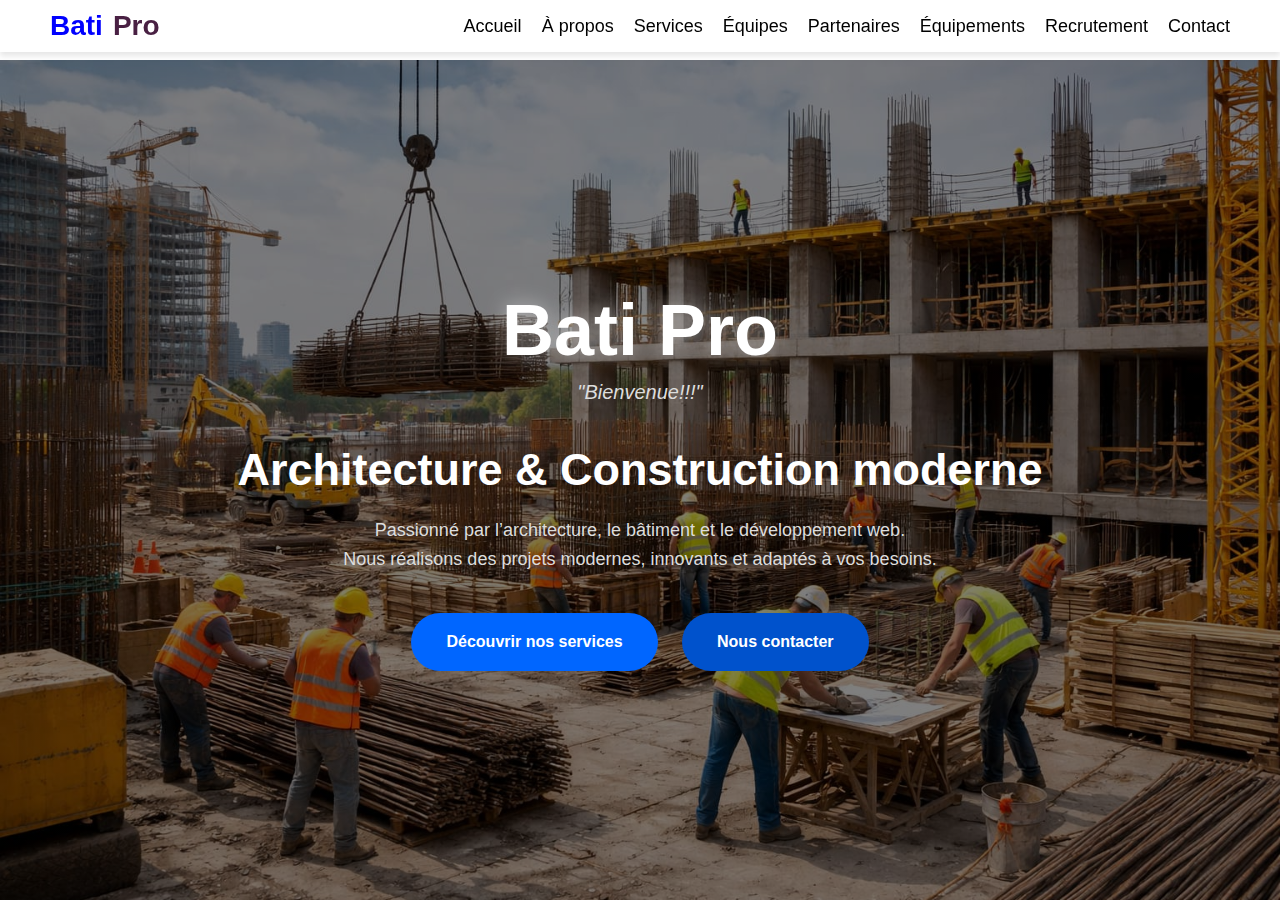
<file: index.html>
<!DOCTYPE html>
<html lang="en">

<head>
    <meta charset="UTF-8">
    <meta name="viewport" content="width=device-width, initial-scale=1.0">
    <title>Bati Pro</title>
    <link rel="stylesheet" href="./style.css">
</head>

<body>
    <nav class="navbar">
        <div class="logo">
            <span class="logo-icon">Bati</span>
            <span class="logo-text">Pro</span>
        </div>
        <ul class="nav-list">
            <li><a href="#" class="active">Accueil</a></li>
            <li><a href="./html/apropos.html">À propos</a></li>
            <li><a href="./html/service.html">Services</a></li>
            <li><a href="./html/equipe.html">Équipes</a></li>
            <li><a href="./html/partenaire.html">Partenaires</a></li>
            <li><a href="./html/equipement.html">Équipements</a></li>
            <li><a href="./html/recrutement.html">Recrutement</a></li>
            <li><a href="./html/contact.html" class="contact-btn">Contact</a></li>
        </ul>
    </nav>

    <section class="home">
        <div class="home-content">
            <h1 class="main-title">Bati Pro</h1>
            <p class="subtitle">"Bienvenue!!!"</p>
            <h2 class="section-title">Architecture & Construction moderne</h2>
            <p class="description">
                Passionné par l’architecture, le bâtiment et le développement web. <br> 
                Nous réalisons des projets modernes, innovants et adaptés à vos besoins.
            </p>
            <div class="home-buttons">
                <div>
                    <button class="btn btn-primary">Découvrir nos services</button>
                    <button class="btn btn-secondary">Nous contacter</button>

                </div>
            </div>
        </div>
    </section>

</body>

</html>
</file>
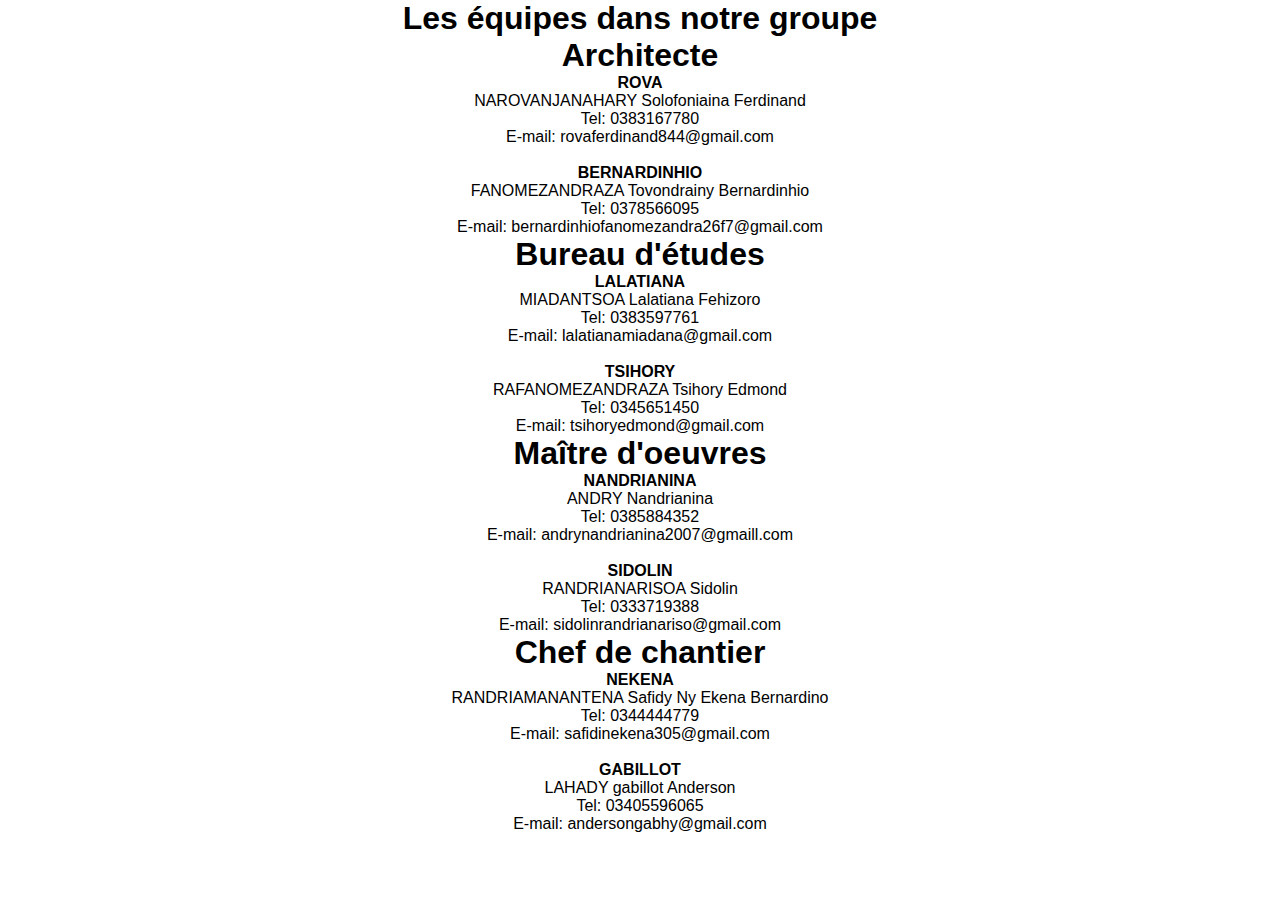
<file: equipe.html>
<!DOCTYPE html>
<html lang="en">
<head>
    <meta charset="UTF-8">
    <meta name="viewport" content="width=device-width, initial-scale=1.0">
    <link rel="stylesheet" href="equipe.css">
    <title>Equipe</title>
</head>

<body>
    <section>
        <h1>Les équipes dans notre groupe</h1>

        <div>
            <h1>Architecte</h1>
            <p1 class="rova"><b>ROVA</b>
                <ul>
                    <li>NAROVANJANAHARY Solofoniaina Ferdinand</li>
                    <li>Tel: 0383167780</li>
                    <li>E-mail: rovaferdinand844@gmail.com</li>
                </ul>
            </p1>
            <br/>
           

            <p2 class="bernardinhio"><b>BERNARDINHIO</b>
                <ul>
                    <li>FANOMEZANDRAZA Tovondrainy Bernardinhio</li>
                    <li>Tel: 0378566095</li>
                    <li>E-mail: bernardinhiofanomezandra26f7@gmail.com</li>
                </ul>
            </p2>
        </div>

        
        <div>
            <h1>Bureau d'études</h1>
            <p class="lalatiana"><b>LALATIANA</b> 
                <ul>
                    <li>MIADANTSOA Lalatiana Fehizoro</li>
                    <li>Tel: 0383597761</li>
                    <li>E-mail: lalatianamiadana@gmail.com</li>
                </ul>
            </p>
            <br/>

            <p class="tsihory"><b>TSIHORY</b>
                <ul>
                    <li>RAFANOMEZANDRAZA Tsihory Edmond</li>
                    <li>Tel: 0345651450</li>
                    <li>E-mail: tsihoryedmond@gmail.com</li>
                </ul>
             </p>
        </div>


        <div>
            <h1>Maître d'oeuvres</h1>
            <p class="nandrianina"><b>NANDRIANINA</b>
                <ul>
                    <li>ANDRY Nandrianina</li>
                    <li>Tel: 0385884352</li>
                    <li>E-mail: andrynandrianina2007@gmaill.com</li>
                </ul>
            </p>
                <br/>
                
            <p class="sidolin"><b>SIDOLIN</b>
                <ul>
                    <li>RANDRIANARISOA Sidolin</li>
                    <li>Tel: 0333719388</li>
                    <li>E-mail: sidolinrandrianariso@gmail.com</li>
                </ul>
            </p>
        </div>


        <div>
            <h1>Chef de chantier</h1>
            <p class="nekena"><b>NEKENA</b>
                <ul>
                    <li>RANDRIAMANANTENA Safidy Ny Ekena Bernardino</li>
                    <li>Tel: 0344444779</li>
                    <li>E-mail: safidinekena305@gmail.com</li>
                </ul>
            </p>
                <br/>
               
            <p class="gabillot"><b>GABILLOT</b>
                <ul>
                    <li>LAHADY gabillot Anderson</li>
                    <li>Tel: 03405596065</li>
                    <li>E-mail: andersongabhy@gmail.com</li>
                </ul>
            </p>
        </div>
    </section>
</body>
</html>
</file>
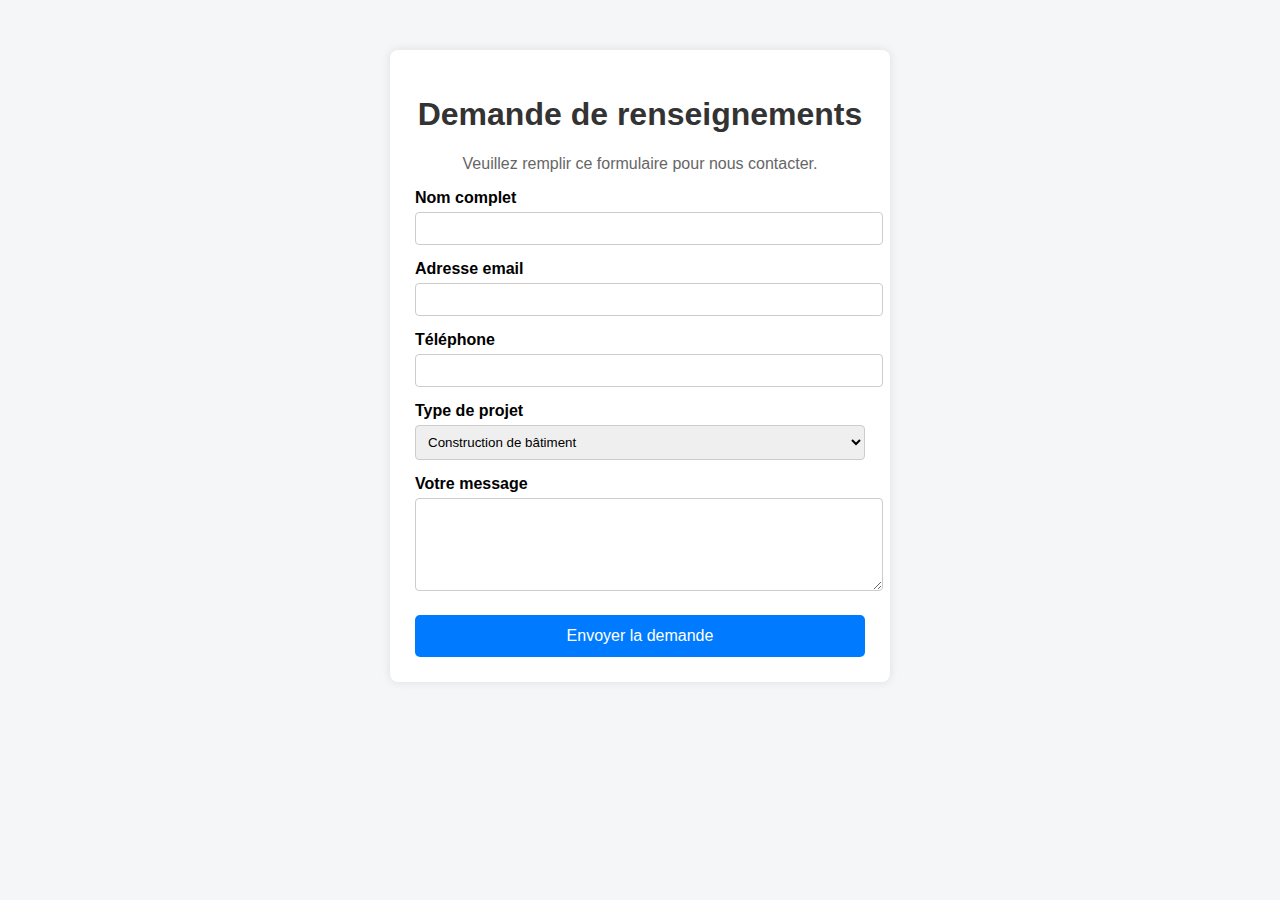
<file: inscription.html>
<!DOCTYPE html>
<html lang="fr">
<head>
    <meta charset="UTF-8">
    <title>Inscription - Entreprise de Construction</title>
    <link rel="stylesheet" href="../style/inscription.css">
</head>
<body>

    <div class="container">
        <h1>Demande de renseignements</h1>
        <p>Veuillez remplir ce formulaire pour nous contacter.</p>

        <form action="#" method="post">
            <label for="nom">Nom complet</label>
            <input type="text" id="nom" name="nom" required>

            <label for="email">Adresse email</label>
            <input type="email" id="email" name="email" required>

            <label for="telephone">Téléphone</label>
            <input type="tel" id="telephone" name="telephone">

            <label for="service">Type de projet</label>
            <select id="service" name="service">
                <option>Construction de bâtiment</option>
                <option>Rénovation</option>
                <option>Génie civil</option>
                <option>Autre</option>
            </select>

            <label for="message">Votre message</label>
            <textarea id="message" name="message" rows="5"></textarea>


        <button type="submit">Envoyer la demande</button>
        </form>
    </div>

</body>
</html>
</file>
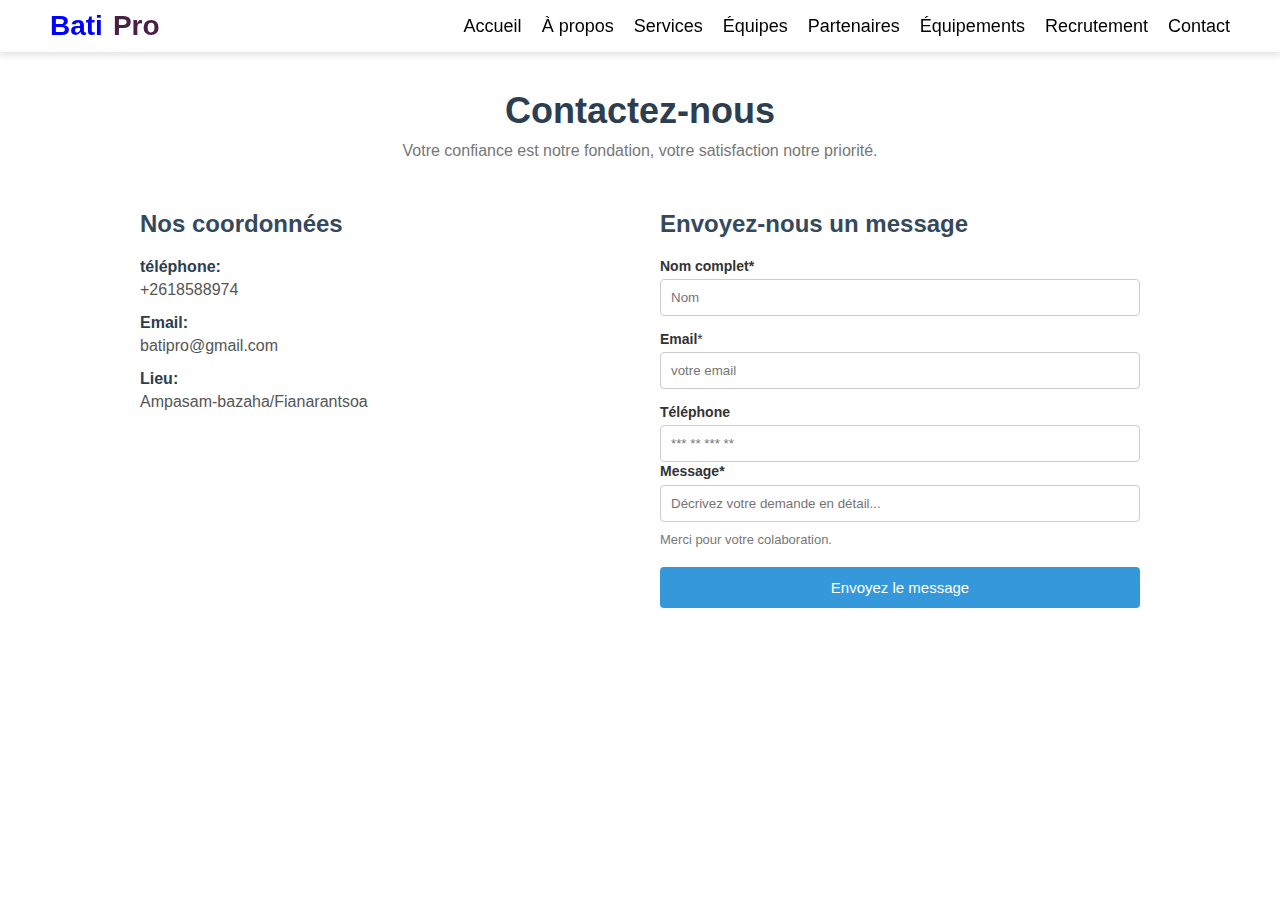
<file: html/contact.html>
<!DOCTYPE html>
<html lang="en">

<head>
    <meta charset="UTF-8">
    <meta name="viewport" content="width=device-width, initial-scale=1.0">
    <link rel="stylesheet" href="../style/contact.css">
    <title>Contact</title>
</head>

<body>
    <nav class="navbar">
        <div class="logo">
            <span class="logo-icon">Bati</span>
            <span class="logo-text">Pro</span>
        </div>
        <ul class="nav-list">
            <li><a href="../index.html">Accueil</a></li>
            <li><a href="./apropos.html">À propos</a></li>
            <li><a href="./service.html">Services</a></li>
            <li><a href="./equipe.html">Équipes</a></li>
            <li><a href="./partenaire.html">Partenaires</a></li>
            <li><a href="./equipement.html">Équipements</a></li>
            <li><a href="./recrutement.html">Recrutement</a></li>
            <li><a href="" class="contact-btn" class="active">Contact</a></li>
        </ul>
    </nav>
    <section class="teste">
        <div class="contact-titre">
            <div class="information">
                <h1>Contactez-nous</h1>
                <p>Votre confiance est notre fondation, votre satisfaction notre priorité.</p>
            </div>
        </div>

        <div class="conteneur">
            <div class="coordonnee">
                <h2>Nos coordonnées</h2>
                <h3>téléphone:</h3>
                <p>+2618588974</p>
                <h3>Email:</h3>
                <p>batipro@gmail.com</p>
                <h3>Lieu:</h3>
                <p>Ampasam-bazaha/Fianarantsoa</p>
            </div>
            <div class="message">
                <h2>Envoyez-nous un message</h2>
                <form action="">
                    <p><strong>Nom complet*</strong></p>
                    <input type="text" value="" placeholder="Nom">
                    <p><strong>Email</strong>*</p>
                    <input type="email" placeholder="votre email" id="">
                    <p> <strong>Téléphone</strong></p>
                    <input type="number" placeholder="*** ** *** **" id=""><br>
                    <label for=""><strong>Message*</strong></label><br>
                    <input type="text" placeholder="Décrivez votre demande en détail..." id="">
                    <p>Merci pour votre colaboration.</p><BUtton>Envoyez le message</BUtton>
                </form>
            </div>
        </div>
    </section>
</body>

</html>
</file>
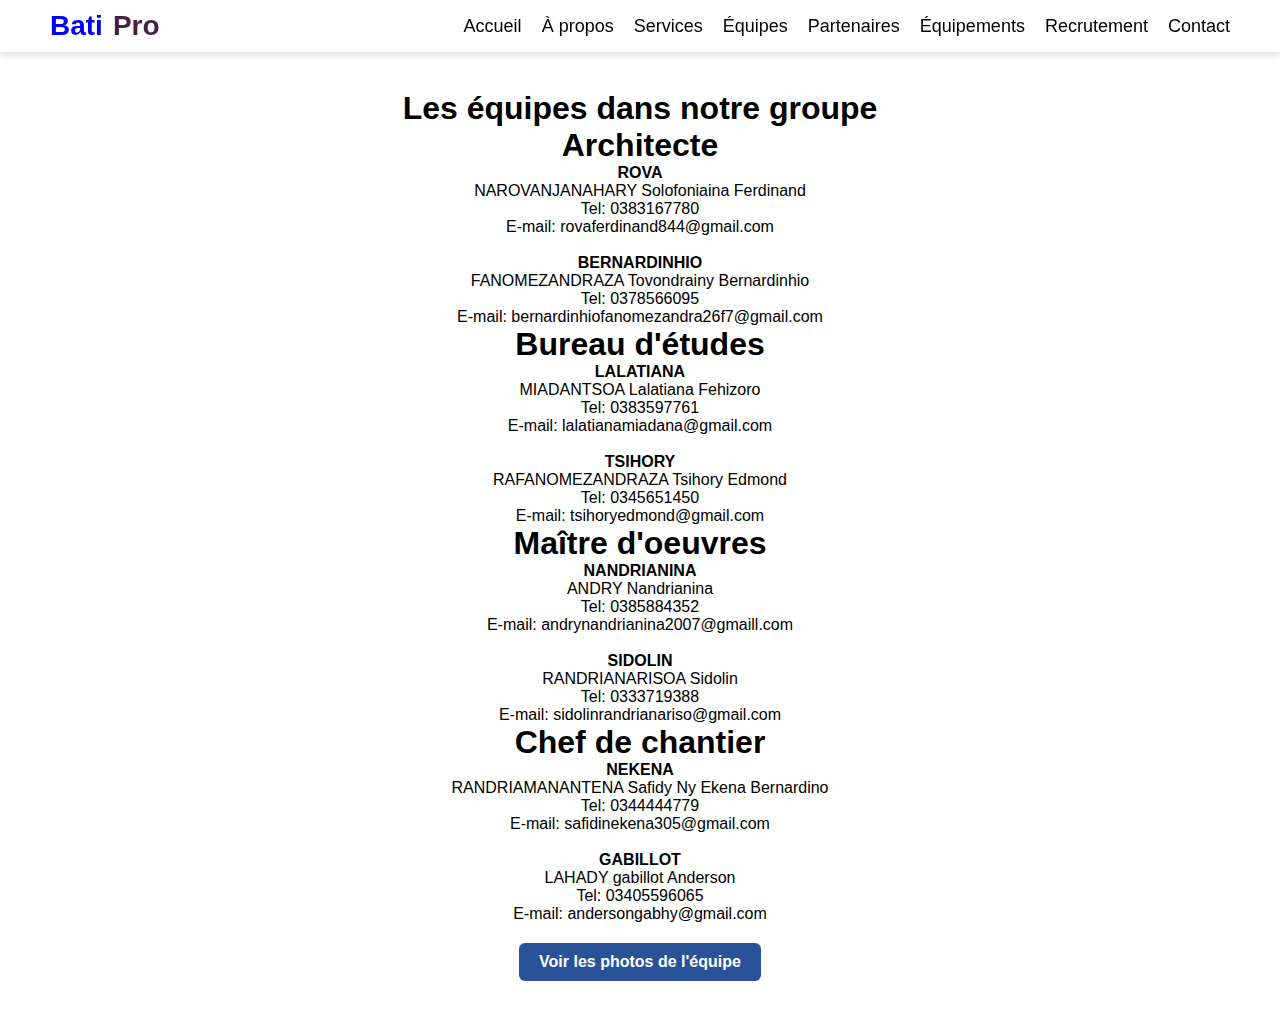
<file: html/equipe.html>
<!DOCTYPE html>
<html lang="en">

<head>
    <meta charset="UTF-8">
    <meta name="viewport" content="width=device-width, initial-scale=1.0">
    <link rel="stylesheet" href="../style/equipe.css">
    <title>Equipe</title>
</head>

<body>
    <nav class="navbar">
        <div class="logo">
            <span class="logo-icon">Bati</span>
            <span class="logo-text">Pro</span>
        </div>
        <ul class="nav-list">
            <li><a href="../index.html">Accueil</a></li>
            <li><a href="./apropos.html">À propos</a></li>
            <li><a href="./service.html">Services</a></li>
            <li><a href="" class="active">Équipes</a></li>
            <li><a href="./partenaire.html">Partenaires</a></li>
            <li><a href="./equipement.html">Équipements</a></li>
            <li><a href="./recrutement.html">Recrutement</a></li>
            <li><a href="./contact.html" class="contact-btn">Contact</a></li>
        </ul>
    </nav>

    <section>
        <h1>Les équipes dans notre groupe</h1>

        <div>
            <h1>Architecte</h1>
            <p1 class="rova"><b>ROVA</b>
                <ul>
                    <li>NAROVANJANAHARY Solofoniaina Ferdinand</li>
                    <li>Tel: 0383167780</li>
                    <li>E-mail: rovaferdinand844@gmail.com</li>
                </ul>
            </p1>
            <br />


            <p2 class="bernardinhio"><b>BERNARDINHIO</b>
                <ul>
                    <li>FANOMEZANDRAZA Tovondrainy Bernardinhio</li>
                    <li>Tel: 0378566095</li>
                    <li>E-mail: bernardinhiofanomezandra26f7@gmail.com</li>
                </ul>
            </p2>
        </div>


        <div>
            <h1>Bureau d'études</h1>
            <p class="lalatiana"><b>LALATIANA</b>
            <ul>
                <li>MIADANTSOA Lalatiana Fehizoro</li>
                <li>Tel: 0383597761</li>
                <li>E-mail: lalatianamiadana@gmail.com</li>
            </ul>
            </p>
            <br />

            <p class="tsihory"><b>TSIHORY</b>
            <ul>
                <li>RAFANOMEZANDRAZA Tsihory Edmond</li>
                <li>Tel: 0345651450</li>
                <li>E-mail: tsihoryedmond@gmail.com</li>
            </ul>
            </p>
        </div>


        <div>
            <h1>Maître d'oeuvres</h1>
            <p class="nandrianina"><b>NANDRIANINA</b>
            <ul>
                <li>ANDRY Nandrianina</li>
                <li>Tel: 0385884352</li>
                <li>E-mail: andrynandrianina2007@gmaill.com</li>
            </ul>
            </p>
            <br />

            <p class="sidolin"><b>SIDOLIN</b>
            <ul>
                <li>RANDRIANARISOA Sidolin</li>
                <li>Tel: 0333719388</li>
                <li>E-mail: sidolinrandrianariso@gmail.com</li>
            </ul>
            </p>
        </div>


        <div>
            <h1>Chef de chantier</h1>
            <p class="nekena"><b>NEKENA</b>
            <ul>
                <li>RANDRIAMANANTENA Safidy Ny Ekena Bernardino</li>
                <li>Tel: 0344444779</li>
                <li>E-mail: safidinekena305@gmail.com</li>
            </ul>
            </p>
            <br />

            <p class="gabillot"><b>GABILLOT</b>
            <ul>
                <li>LAHADY gabillot Anderson</li>
                <li>Tel: 03405596065</li>
                <li>E-mail: andersongabhy@gmail.com</li>
            </ul>
            </p>
        </div>

        <div class="photo-btn-container">
            <a href="./photo.html" class="photo-btn">
                Voir les photos de l'équipe
            </a>
        </div>

    </section>

</body>

</html>
</file>
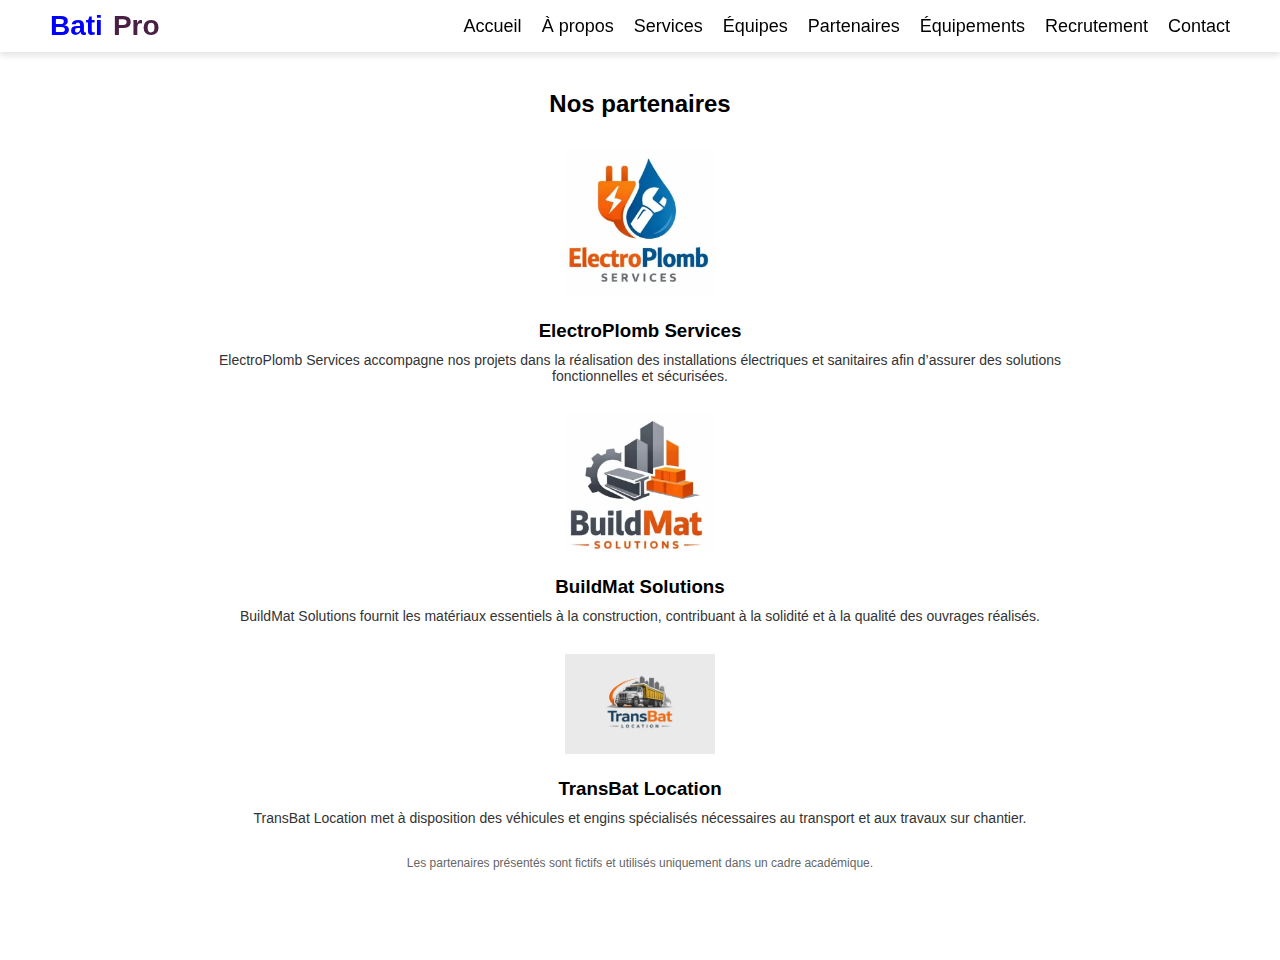
<file: html/partenaire.html>
<!DOCTYPE html>
<html lang="en">

<head>
    <meta charset="UTF-8">
    <meta name="viewport" content="width=device-width, initial-scale=1.0">
    <link rel="stylesheet" href="../style/partenaire.css">
    <title>Partenaires</title>
</head>

<body>
    <nav class="navbar">
        <div class="logo">
            <span class="logo-icon">Bati</span>
            <span class="logo-text">Pro</span>
        </div>
        <ul class="nav-list">
            <li><a href="../index.html" class="active">Accueil</a></li>
            <li><a href="./apropos.html">À propos</a></li>
            <li><a href="./service.html">Services</a></li>
            <li><a href="./equipe.html">Équipes</a></li>
            <li><a href="" class="active">Partenaires</a></li>
            <li><a href="./equipement.html">Équipements</a></li>
            <li><a href="./recrutement.html">Recrutement</a></li>
            <li><a href="./contact.html" class="contact-btn">Contact</a></li>
        </ul>
    </nav>


    <section class="partenaires">
        <h2>Nos partenaires</h2>

        <div class="partenaire">
            <img src="../image/electroplomb.jpeg" alt="Logo ElectroPlomb Services">
            <h3>ElectroPlomb Services</h3>
            <p>
                ElectroPlomb Services accompagne nos projets dans la réalisation
                des installations électriques et sanitaires afin d’assurer
                des solutions fonctionnelles et sécurisées.
            </p>
        </div>

        <div class="partenaire">
            <img src="../image/buildmat.jpeg" alt="Logo BuildMat Solutions">
            <h3>BuildMat Solutions</h3>
            <p>
                BuildMat Solutions fournit les matériaux essentiels à la construction,
                contribuant à la solidité et à la qualité des ouvrages réalisés.
            </p>
        </div>

        <div class="partenaire">
            <img src="../image/transbat.jpeg" alt="Logo TransBat Location">
            <h3>TransBat Location</h3>
            <p>
                TransBat Location met à disposition des véhicules et engins
                spécialisés nécessaires au transport et aux travaux sur chantier.
            </p>
        </div>

        <p class="note">
            Les partenaires présentés sont fictifs et utilisés uniquement
            dans un cadre académique.
        </p>
    </section>


</body>

</html>
</file>
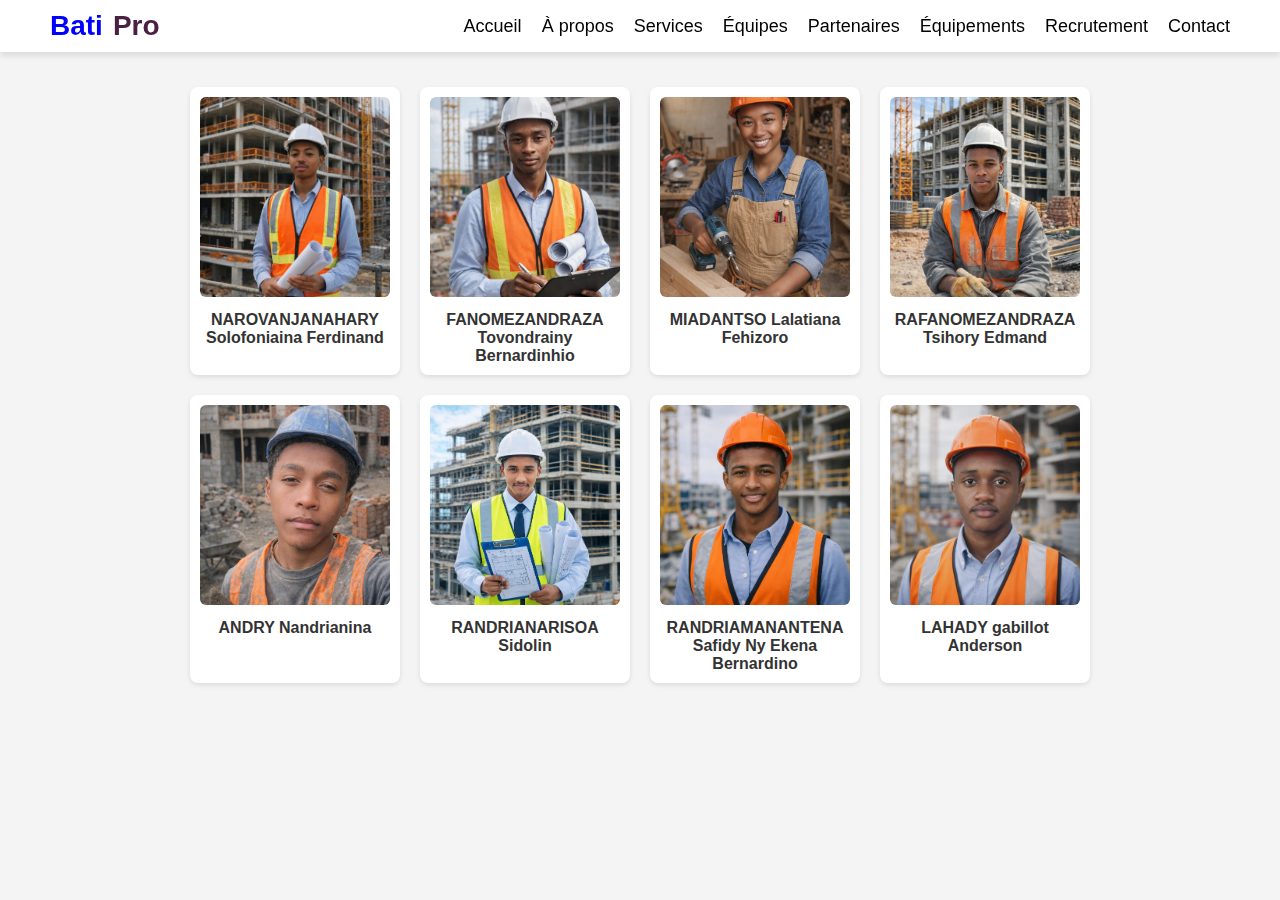
<file: html/photo.html>
<!DOCTYPE html>
<html lang="en">

<head>
    <meta charset="UTF-8">
    <meta name="viewport" content="width=device-width, initial-scale=1.0">
    <link rel="stylesheet" href="../style/photo.css">
    <title>photos</title>
</head>

<body>
    <nav class="navbar">
        <div class="logo">
            <span class="logo-icon">Bati</span>
            <span class="logo-text">Pro</span>
        </div>
        <ul class="nav-list">
            <li><a href="../index.html">Accueil</a></li>
            <li><a href="./apropos.html">À propos</a></li>
            <li><a href="./service.html">Services</a></li>
            <li><a href="./equipe.html">Équipes</a></li>
            <li><a href="./partenaire.html">Partenaires</a></li>
            <li><a href="./equipement.html">Équipements</a></li>
            <li><a href="./recrutement.html">Recrutement</a></li>
            <li><a href="./contact.html" class="contact-btn">Contact</a></li>
        </ul>
    </nav>

    <h1>Notre Personnel</h1>

    <div class="galerie">

        <div class="carte">
            <img src="../image/rova.jpeg" alt="Personnel 1">
            <div class="nom">NAROVANJANAHARY Solofoniaina Ferdinand</div>
        </div>

        <div class="carte">
            <img src="../image/bernardinhio.jpeg" alt="Personnel 2">
            <div class="nom">FANOMEZANDRAZA Tovondrainy Bernardinhio</div>
        </div>

        <div class="carte">
            <img src="../image/lalatiana.jpeg" alt="Personnel 3">
            <div class="nom">MIADANTSO Lalatiana Fehizoro</div>
        </div>

        <div class="carte">
            <img src="../image/tsihory.jpeg" alt="Personnel 4">
            <div class="nom">RAFANOMEZANDRAZA Tsihory Edmand</div>
        </div>

        <div class="carte">
            <img src="../image/nandrianina.jpeg" alt="Personnel 5">
            <div class="nom">ANDRY Nandrianina</div>
        </div>

        <div class="carte">
            <img src="../image/sidolin.jpeg" alt="Personnel 6">
            <div class="nom">RANDRIANARISOA Sidolin</div>
        </div>

        <div class="carte">
            <img src="../image/nekena.jpeg" alt="Personnel 7">
            <div class="nom">RANDRIAMANANTENA Safidy Ny Ekena Bernardino</div>
        </div>

        <div class="carte">
            <img src="../image/gabillot.jpeg" alt="Personnel 8">
            <div class="nom">LAHADY gabillot Anderson</div>
        </div>

    </div>

</body>

</html>
</file>
<file: style.css>
* {
    margin: 0;
    padding: 0;
    box-sizing: border-box;
}

body {
    font-family: 'Segoe UI', Tahoma, Geneva, Verdana, sans-serif;
    overflow-x: hidden;
}

.navbar {
    display: flex;
    justify-content: space-between;
    align-items: center;
    width: 100%;
    background-color: white;
    padding: 10px 50px;
    position: fixed;
    position: fixed;
    top: 0;
    left: 0;
    right: 0;
    z-index: 1000;
    box-shadow: 0 4px 6px rgba(0, 0, 0, 0.1);
}

.logo {
    font-size: 28px;
    font-weight: bold;
    display: flex;
    gap: 10px;
}

.logo-icon {
    color: blue;
}

.logo-text {
    color: rgb(73, 32, 67);
}

.nav-list {
    list-style: none;
    display: flex;
    gap: 20px;
}

.nav-list a {
    text-decoration: none;
    color: black;
    font-size: 18px;
    font-weight: 500;
    transition: color 0.3s;
}

.nav-list a:hover {
    color: blue;
}


/* home gauche */

.home {
    position: relative;
    min-height: calc(100vh - 60px);
    width: 100%;
    background:
        linear-gradient(rgba(0, 0, 0, 0.5), rgba(0, 0, 0, 0.5)),
        url("./image/fond.jpeg");
    background-size: cover;
    background-position: center;
    display: flex;
    align-items: center;
    justify-content: center;
    padding: 0 60px;
    overflow: hidden;
    margin-top: 60px;
}

.home-content {
    color: white;
}

.main-title {
    text-align: center;
    font-size: 72px;
    font-weight: bold;
    color: #ffffff;
    margin-bottom: 10px;
    text-shadow: 0 0 20px rgba(255, 255, 255, 0.5);
}

.subtitle {
    text-align: center;
    font-size: 20px;
    font-style: italic;
    margin-bottom: 40px;
    color: #ddd;
}

.section-title {
    text-align: center;
    font-size: 45px;
    font-weight: bold;
    margin-bottom: 20px;
    color: #ffffff;
}

.description {
    text-align: center;
    font-size: 18px;
    line-height: 1.6;
    margin-bottom: 40px;
    color: #ddd;
}

.home-buttons {
    position: relative;
    width: 100%;
    display: flex;
    align-items: center;
    justify-content: center;
    gap: 20px;
}

.btn {
    margin: 0 10px;
    padding: 20px 35px;
    font-size: 16px;
    font-weight: 600;
    border: none;
    border-radius: 50px;
    cursor: pointer;
    transition: all 0.3s;
}

.btn-primary {
    background: #0066FF;
    color: white;
}

.btn-primary:hover {
    background: #0052CC;
    transform: translateY(-6px) scale(1.05, 1.11);
    /* transform: translateY(-2px); */
    /* box-shadow: 0 10px 30px rgba(0,102,255,0.4); */
}

.btn-secondary {
    background: #0052CC;
    color: white;
}

.btn-secondary:hover {
    background: #0052CC;
    color: #ffffff;
    transform: translateY(-6px) scale(1.05, 1.11);
}
</file>
<file: equipe.css>
* {
    margin: 0;
    padding: 0;
    box-sizing: border-box;
}

body {
    font-family: 'Segoe UI', Tahoma, Geneva, Verdana, sans-serif;

}

section {
    display:list-item;
}

h1 {
    text-align: center;
    
}

div {
    text-align: center;
}
</file>
<file: style/inscription.css>
body {
    font-family: Arial, sans-serif;
    background-color: #f4f6f8;
}

.container {
    width: 450px;
    margin: 50px auto;
    background: white;
    padding: 25px;
    border-radius: 8px;
    box-shadow: 0 0 10px rgba(0,0,0,0.1);
}

h1 {
    text-align: center;
    color: #333;
}

p {
    text-align: center;
    color: #666;
}

label {
    display: block;
    margin-top: 15px;
    font-weight: bold;
}

input, select, textarea {
    width: 100%;
    padding: 8px;
    margin-top: 5px;
    border: 1px solid #ccc;
    border-radius: 4px;
}

button {
    margin-top: 20px;
    width: 100%;
    padding: 12px;
    background-color: #007BFF; /* BLEU */
    color: white;
    border: none;
    font-size: 16px;
    border-radius: 5px;
    cursor: pointer;
}

button:hover {
    background-color: #0056b3;
}
</file>
<file: style/contact.css>
* {
    margin: 0;
    padding: 0;
    box-sizing: border-box;
}

body {
    font-family: 'Segoe UI', Tahoma, Geneva, Verdana, sans-serif;
    overflow-x: hidden;
}


.navbar {
    display: flex;
    justify-content: space-between;
    align-items: center;
    width: 100%;
    background-color: white;
    padding: 10px 50px;
    position: fixed;
    position: fixed;
    top: 0;
    left: 0;
    right: 0;
    z-index: 1000;
    box-shadow: 0 4px 6px rgba(0, 0, 0, 0.1);
}

.logo {
    font-size: 28px;
    font-weight: bold;
    display: flex;
    gap: 10px;
}

.logo-icon {
    color: blue;
}

.logo-text {
    color: rgb(73, 32, 67);
}

.nav-list {
    list-style: none;
    display: flex;
    gap: 20px;
}

.nav-list a {
    text-decoration: none;
    color: black;
    font-size: 18px;
    font-weight: 500;
    transition: color 0.3s;
}

.nav-list a:hover {
    color: blue;
}



/* ******************************** */

.teste {
    margin-top: 30px;
    padding: 60px 20px;
    background-color: #ffffff;
    font-family: Arial, Helvetica, sans-serif;
}

.contact-titre {
    text-align: center;
    margin-bottom: 50px;
}

.contact-titre h1 {
    font-size: 36px;
    color: #2c3e50;
    margin-bottom: 10px;
}

.contact-titre p {
    color: #777;
    font-size: 16px;
}

.conteneur {
    display: flex;
    gap: 40px;
    max-width: 1000px;
    margin: auto;
    flex-wrap: wrap;
}

.coordonnee {
    flex: 1;
    min-width: 280px;
}

.coordonnee h2 {
    color: #34495e;
    margin-bottom: 20px;
}

.coordonnee h3 {
    margin-top: 15px;
    color: #2c3e50;
    font-size: 16px;
}

.coordonnee p {
    color: #555;
    margin-top: 5px;
}

.message {
    flex: 1;
    min-width: 280px;
}

.message h2 {
    color: #34495e;
    margin-bottom: 20px;
}

.message form p,
.message form label {
    margin-top: 15px;
    color: #333;
    font-size: 14px;
}

.message input {
    width: 100%;
    padding: 10px;
    margin-top: 5px;
    border: 1px solid #ccc;
    border-radius: 4px;
    outline: none;
}

.message input:focus {
    border-color: #3498db;
}

.message button {
    margin-top: 20px;
    padding: 12px;
    width: 100%;
    border: none;
    border-radius: 4px;
    background-color: #3498db;
    color: #fff;
    font-size: 15px;
    cursor: pointer;
    transition: 0.3s;
}

.message button:hover {
    background-color: #2980b9;
}

.message form p:last-of-type {
    margin-top: 10px;
    color: #777;
    font-size: 13px;
}
</file>
<file: style/equipe.css>
* {
    margin: 0;
    padding: 0;
    box-sizing: border-box;
}

body {
    font-family: 'Segoe UI', Tahoma, Geneva, Verdana, sans-serif;
    overflow-x: hidden;
}

.navbar {
    display: flex;
    justify-content: space-between;
    align-items: center;
    width: 100%;
    background-color: white;
    padding: 10px 50px;
    position: fixed;
    position: fixed;
    top: 0;
    left: 0;
    right: 0;
    z-index: 1000;
    box-shadow: 0 4px 6px rgba(0, 0, 0, 0.1);
}

.logo {
    font-size: 28px;
    font-weight: bold;
    display: flex;
    gap: 10px;
}

.logo-icon {
    color: blue;
}

.logo-text {
    color: rgb(73, 32, 67);
}

.nav-list {
    list-style: none;
    display: flex;
    gap: 20px;
}

.nav-list a {
    text-decoration: none;
    color: black;
    font-size: 18px;
    font-weight: 500;
    transition: color 0.3s;
}

.nav-list a:hover {
    color: blue;
}

/* ************************************** */

section {
    display:list-item;
    margin-top: 90px;
}

h1 {
    text-align: center;

}

div {
    text-align: center;
}

.photo-btn-container {
    text-align: center;
    margin: 20px 0 40px;
}

.photo-btn {
    display: inline-block;
    padding: 10px 20px;
    background: #2a5298;
    color: white;
    text-decoration: none;
    font-size: 16px;
    border-radius: 6px;
    font-weight: bold;
    transition: 0.3s;
}
</file>
<file: style/partenaire.css>
* {
    margin: 0;
    padding: 0;
    box-sizing: border-box;
}

body {
    font-family: 'Segoe UI', Tahoma, Geneva, Verdana, sans-serif;
    overflow-x: hidden;
}

.navbar {
    display: flex;
    justify-content: space-between;
    align-items: center;
    width: 100%;
    background-color: white;
    padding: 10px 50px;
    position: fixed;
    position: fixed;
    top: 0;
    left: 0;
    right: 0;
    z-index: 1000;
    box-shadow: 0 4px 6px rgba(0, 0, 0, 0.1);
}

.logo {
    font-size: 28px;
    font-weight: bold;
    display: flex;
    gap: 10px;
}

.logo-icon {
    color: blue;
}

.logo-text {
    color: rgb(73, 32, 67);
}

.nav-list {
    list-style: none;
    display: flex;
    gap: 20px;
}

.nav-list a {
    text-decoration: none;
    color: black;
    font-size: 18px;
    font-weight: 500;
    transition: color 0.3s;
}

.nav-list a:hover {
    color: blue;
}

/* ****************************************** */

.partenaires {
    width: 90%;
    max-width: 900px;
    margin: 70px auto;
    background-color: white;
    padding: 20px;
    border-radius: 5px;
}

.partenaires h2 {
    text-align: center;
    margin-bottom: 30px;
}

.partenaire {
    text-align: center;
    margin-bottom: 30px;
}

.partenaire img {
    width: 150px;
    height: auto;
    margin-bottom: 10px;
}

.partenaire h3 {
    margin: 10px 0;
}

.partenaire p {
    font-size: 14px;
    color: #333;
}

.note {
    font-size: 12px;
    color: #666;
    text-align: center;
    margin-top: 20px;
}
</file>
<file: style/photo.css>
* {
    margin: 0;
    padding: 0;
    box-sizing: border-box;
}

body {
    font-family: 'Segoe UI', Tahoma, Geneva, Verdana, sans-serif;
    overflow-x: hidden;
}

.navbar {
    display: flex;
    justify-content: space-between;
    align-items: center;
    width: 100%;
    background-color: white;
    padding: 10px 50px;
    position: fixed;
    position: fixed;
    top: 0;
    left: 0;
    right: 0;
    z-index: 1000;
    box-shadow: 0 4px 6px rgba(0, 0, 0, 0.1);
}

.logo {
    font-size: 28px;
    font-weight: bold;
    display: flex;
    gap: 10px;
}

.logo-icon {
    color: blue;
}

.logo-text {
    color: rgb(73, 32, 67);
}

.nav-list {
    list-style: none;
    display: flex;
    gap: 20px;
}

.nav-list a {
    text-decoration: none;
    color: black;
    font-size: 18px;
    font-weight: 500;
    transition: color 0.3s;
}

.nav-list a:hover {
    color: blue;
}

/* ************************************* */

  body {
            font-family: Arial, sans-serif;
            background-color: #f4f4f4;
            margin: 0;
            padding: 20px;
        }h1 {
        text-align: center;
        margin-bottom: 30px;
    }

    .galerie {
        display: grid;
        grid-template-columns: repeat(auto-fit, minmax(180px, 1fr));
        gap: 20px;
        max-width: 900px;
        margin: auto;
    }

    .carte {
        background: white;
        border-radius: 8px;
        box-shadow: 0 2px 5px rgba(0,0,0,0.1);
        text-align: center;
        padding: 10px;
    }

    .carte img {
        width: 100%;
        height: 200px;
        object-fit: cover;
        border-radius: 6px;
    }

    .nom {
        margin-top: 10px;
        font-weight: bold;
        color: #333;
    }
</file>
